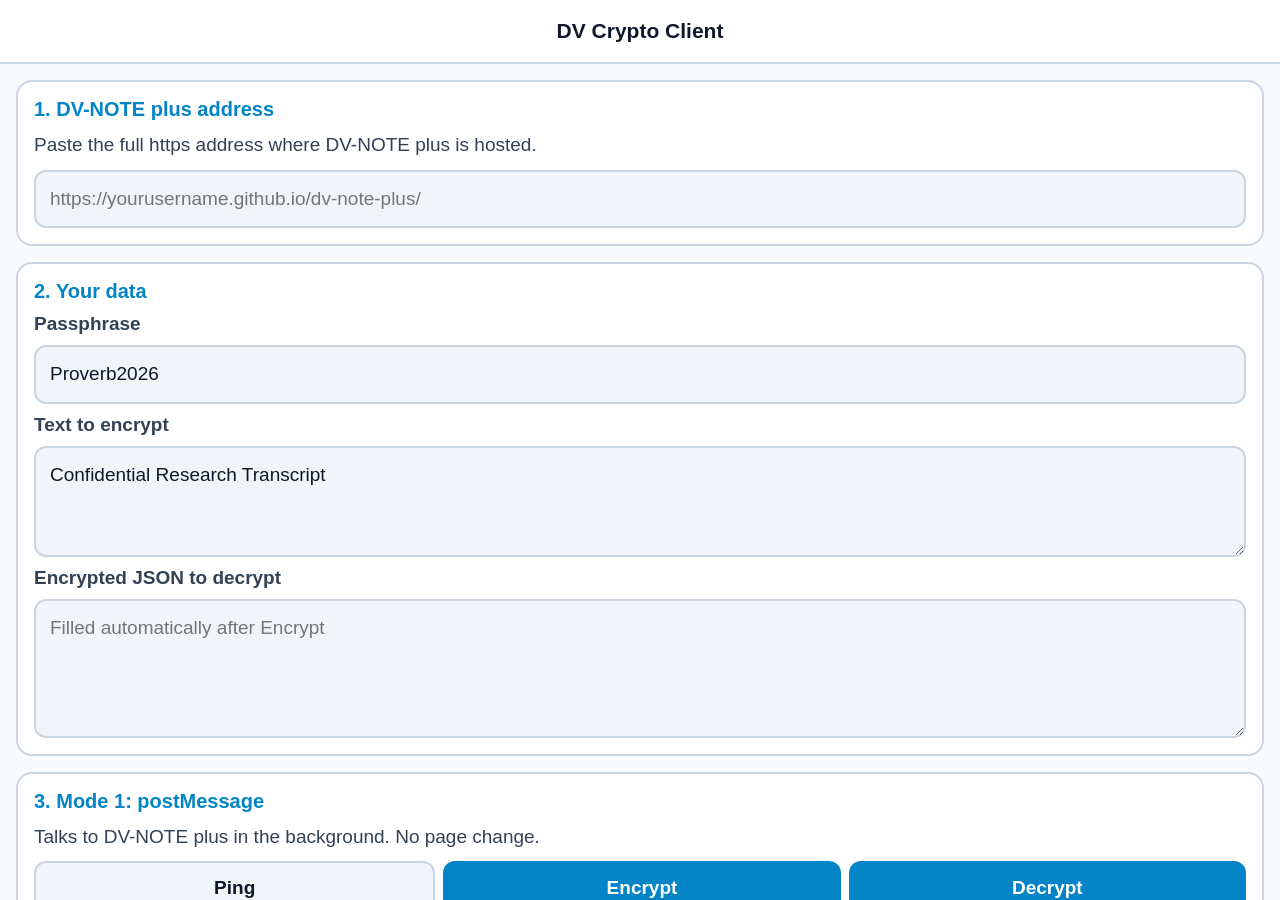
<file: dv-api-client.html>
<!DOCTYPE html>
<html lang="en">
<head>
  <meta charset="UTF-8" />
  <meta name="viewport" content="width=device-width, initial-scale=1.0, viewport-fit=cover" />
  <meta name="theme-color" content="#0284c7" />
  <title>DV Crypto Client</title>
  <style>
    :root {
      --font-size: 19px;
      --bg: #f8fafc; --surface: #ffffff; --alt: #f1f5f9;
      --text: #0f172a; --muted: #334155; --border: #cbd5e1;
      --primary: #0284c7; --primary-hover: #0369a1;
      --danger: #dc2626; --success: #16a34a;
    }
    @media (prefers-color-scheme: dark) {
      :root {
        --bg: #090d16; --surface: #111827; --alt: #1f2937;
        --text: #f9fafb; --muted: #9ca3af; --border: #374151;
        --primary: #38bdf8; --primary-hover: #0ea5e9;
        --danger: #ef4444; --success: #22c55e;
      }
    }
    * {
      box-sizing: border-box; margin: 0; padding: 0;
      font-family: -apple-system, BlinkMacSystemFont, "Segoe UI", Roboto, sans-serif;
      font-size: var(--font-size);
      -webkit-tap-highlight-color: transparent;
    }
    html, body {
      width: 100dvw; height: 100dvh; background: var(--bg); color: var(--text);
      overflow-x: hidden; position: fixed; inset: 0;
    }
    .app-header {
      position: fixed; top: 0; left: 0; width: 100dvw; height: 64px;
      background: var(--surface); border-bottom: 2px solid var(--border);
      display: flex; align-items: center; justify-content: center; z-index: 900;
    }
    .app-header h1 { font-size: calc(var(--font-size) + 2px); font-weight: 900; }
    .viewport {
      position: absolute; top: 64px; bottom: 0; left: 0; right: 0;
      overflow-y: auto; overflow-x: hidden; padding: 16px;
      display: flex; flex-direction: column; gap: 16px;
    }
    .card {
      background: var(--surface); border: 2px solid var(--border); border-radius: 16px;
      padding: 16px; display: flex; flex-direction: column; gap: 10px;
    }
    .card h2 { color: var(--primary); font-size: calc(var(--font-size) + 1px); }
    .hint { color: var(--muted); line-height: 1.5; }
    label { font-weight: 800; color: var(--muted); }
    input, textarea {
      width: 100%; background: var(--alt); border: 2px solid var(--border);
      border-radius: 12px; padding: 14px; color: var(--text); outline: none; line-height: 1.4;
    }
    input:focus, textarea:focus { border-color: var(--primary); }
    .row { display: flex; gap: 8px; }
    .btn {
      flex: 1; border: none; border-radius: 12px; padding: 14px 8px; font-weight: 800;
      background: var(--primary); color: #fff; cursor: pointer;
    }
    .btn:active { background: var(--primary-hover); }
    .btn.alt { background: var(--alt); color: var(--text); border: 2px solid var(--border); }
    .toast-container {
      position: fixed; top: 16px; left: 14px; right: 14px; z-index: 3000;
      display: flex; flex-direction: column; gap: 10px; pointer-events: none;
    }
    .toast {
      pointer-events: auto; background: var(--surface); color: var(--text);
      border: 2px solid var(--border); border-left: 6px solid var(--primary);
      padding: 16px; border-radius: 12px; box-shadow: 0 10px 25px rgba(0,0,0,0.25);
    }
    .toast.danger { border-left-color: var(--danger); }
    .toast.success { border-left-color: var(--success); }
    .spinner-overlay {
      display: none; position: fixed; inset: 0; width: 100dvw; height: 100dvh;
      background: rgba(0,0,0,0.55); z-index: 4000; align-items: center; justify-content: center;
    }
    .spinner-overlay.active { display: flex; }
    .spinner {
      width: 64px; height: 64px; border: 6px solid rgba(255,255,255,0.35);
      border-top-color: var(--primary); border-radius: 50%; animation: spin 0.8s linear infinite;
    }
    @keyframes spin { to { transform: rotate(360deg); } }
  </style>
</head>
<body>
  <aside id="toasts" class="toast-container" aria-live="polite"></aside>
  <div id="spinner" class="spinner-overlay" role="status" aria-label="Processing"><div class="spinner"></div></div>

  <header class="app-header"><h1>DV Crypto Client</h1></header>

  <main class="viewport">
    <section class="card">
      <h2>1. DV-NOTE plus address</h2>
      <p class="hint">Paste the full https address where DV-NOTE plus is hosted.</p>
      <input type="text" id="appUrl" inputmode="url" autocomplete="off" placeholder="https://yourusername.github.io/dv-note-plus/" />
    </section>

    <section class="card">
      <h2>2. Your data</h2>
      <label for="keyIn">Passphrase</label>
      <input type="text" id="keyIn" autocomplete="off" value="Proverb2026" />
      <label for="textIn">Text to encrypt</label>
      <textarea id="textIn" rows="3">Confidential Research Transcript</textarea>
      <label for="payloadIn">Encrypted JSON to decrypt</label>
      <textarea id="payloadIn" rows="4" placeholder="Filled automatically after Encrypt"></textarea>
    </section>

    <section class="card">
      <h2>3. Mode 1: postMessage</h2>
      <p class="hint">Talks to DV-NOTE plus in the background. No page change.</p>
      <div class="row">
        <button class="btn alt" id="pingBtn">Ping</button>
        <button class="btn" id="encBtn">Encrypt</button>
        <button class="btn" id="decBtn">Decrypt</button>
      </div>
    </section>

    <section class="card">
      <h2>4. Mode 2: URL parameters</h2>
      <p class="hint">Opens DV-NOTE plus, which sends the result back here. This page must be hosted on https.</p>
      <div class="row">
        <button class="btn" id="encUrlBtn">Encrypt via URL</button>
        <button class="btn" id="decUrlBtn">Decrypt via URL</button>
      </div>
    </section>

    <section class="card">
      <h2>5. Response</h2>
      <textarea id="outBox" rows="8" readonly placeholder="Responses appear here..."></textarea>
    </section>
  </main>

  <script>
    const $ = (id) => document.getElementById(id);
    const urlIn = $('appUrl'), keyIn = $('keyIn'), textIn = $('textIn'), payloadIn = $('payloadIn'), outBox = $('outBox');

    let frame = null, appOrigin = '', frameKey = '', reqId = 0;
    const pending = {};
    let spinCount = 0;

    function toast(msg, type) {
      const t = document.createElement('div');
      t.className = 'toast ' + (type || '');
      t.textContent = msg;
      $('toasts').appendChild(t);
      setTimeout(() => t.remove(), 3500);
    }

    function spin(on) {
      spinCount = Math.max(0, spinCount + (on ? 1 : -1));
      $('spinner').classList.toggle('active', spinCount > 0);
    }

    function parseUrl() {
      try {
        const u = new URL(urlIn.value.trim());
        return /^https?:$/.test(u.protocol) ? u : null;
      } catch (_) { return null; }
    }

    try { urlIn.value = localStorage.getItem('dvClientUrl') || ''; } catch (_) {}

    function ensureFrame(u) {
      const src = u.origin + u.pathname;
      if (frame && frameKey === src) return Promise.resolve();
      if (frame) frame.remove();
      appOrigin = u.origin;
      frameKey = src;
      return new Promise((resolve, reject) => {
        frame = document.createElement('iframe');
        frame.style.cssText = 'position:absolute;width:0;height:0;border:0;visibility:hidden;';
        const timer = setTimeout(() => reject(new Error('DV-NOTE plus did not load. Check the address.')), 10000);
        frame.onload = () => { clearTimeout(timer); resolve(); };
        frame.src = src;
        document.body.appendChild(frame);
      });
    }

    window.addEventListener('message', (e) => {
      if (e.origin !== appOrigin) return;
      const d = e.data;
      if (!d || d.requestId === undefined) return;
      const p = pending[d.requestId];
      if (!p) return;
      clearTimeout(p.timer);
      delete pending[d.requestId];
      p.resolve(d);
    });

    function show(res) {
      outBox.value = JSON.stringify(res, null, 2);
      toast(res.success ? 'Request completed.' : 'Request failed: ' + (res.error || 'unknown'), res.success ? 'success' : 'danger');
    }

    async function callApi(action) {
      const u = parseUrl();
      if (!u) { toast('Enter the full https:// address of DV-NOTE plus.', 'danger'); return; }
      try { localStorage.setItem('dvClientUrl', u.href); } catch (_) {}

      let payload;
      if (action === 'encrypt') payload = textIn.value;
      if (action === 'decrypt') {
        try { payload = JSON.parse(payloadIn.value); }
        catch (_) { toast('The encrypted JSON box does not contain valid JSON.', 'danger'); return; }
      }

      spin(true);
      try {
        await ensureFrame(u);
        const id = ++reqId;
        const res = await new Promise((resolve, reject) => {
          const timer = setTimeout(() => { delete pending[id]; reject(new Error('No reply from DV-NOTE plus.')); }, 10000);
          pending[id] = { resolve, timer };
          frame.contentWindow.postMessage({ action, payload, key: keyIn.value, requestId: id }, appOrigin);
        });
        if (action === 'encrypt' && res.success) payloadIn.value = JSON.stringify(res.response);
        show(res);
      } catch (err) {
        toast(err.message, 'danger');
      } finally {
        spin(false);
      }
    }

    function viaUrl(action) {
      const u = parseUrl();
      if (!u) { toast('Enter the full https:// address of DV-NOTE plus.', 'danger'); return; }
      if (location.protocol !== 'https:') { toast('Mode 2 needs this page hosted on https so the result can return.', 'danger'); return; }
      try { localStorage.setItem('dvClientUrl', u.href); } catch (_) {}
      const p = new URLSearchParams();
      p.set('api', action);
      p.set('key', keyIn.value);
      if (action === 'encrypt') p.set('text', textIn.value);
      if (action === 'decrypt') p.set('payload', payloadIn.value.trim());
      p.set('callback', location.origin + location.pathname);
      location.href = u.origin + u.pathname + '#' + p.toString();
    }

    $('pingBtn').addEventListener('click', () => callApi('ping'));
    $('encBtn').addEventListener('click', () => callApi('encrypt'));
    $('decBtn').addEventListener('click', () => callApi('decrypt'));
    $('encUrlBtn').addEventListener('click', () => viaUrl('encrypt'));
    $('decUrlBtn').addEventListener('click', () => viaUrl('decrypt'));

    // Result returning from Mode 2
    (function () {
      const h = location.hash.replace(/^#/, '');
      if (h.indexOf('result=') === -1) return;
      try {
        const r = JSON.parse(new URLSearchParams(h).get('result'));
        if (r && r.success && r.action === 'encrypt') payloadIn.value = JSON.stringify(r.response);
        show(r);
      } catch (_) { toast('Could not read the returned result.', 'danger'); }
      history.replaceState(null, '', location.pathname);
    })();
  </script>
</body>
</html>
</file>
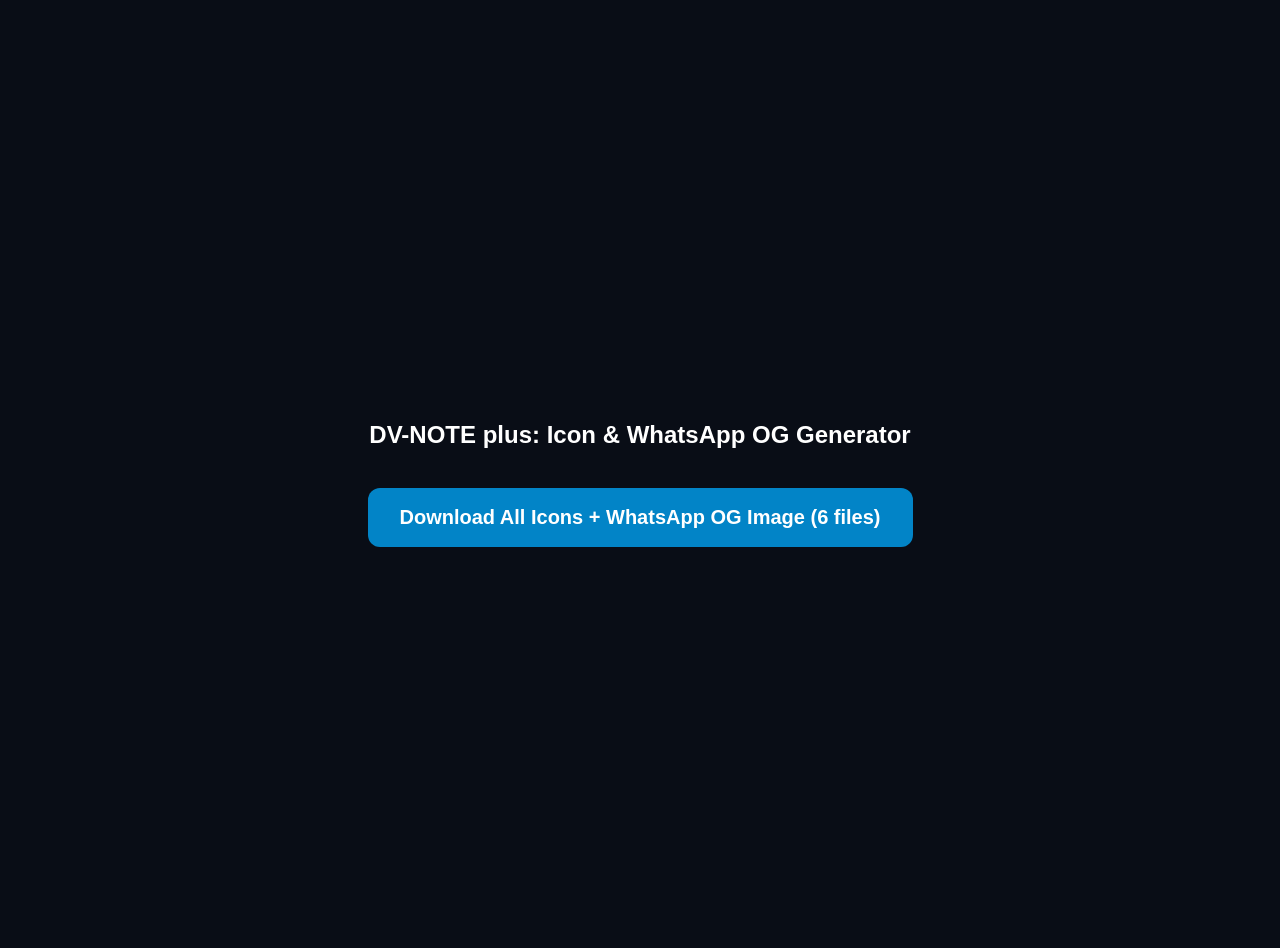
<file: generate-assets.html>
<!DOCTYPE html>
<html lang="en">
<head>
  <meta charset="UTF-8">
  <meta name="viewport" content="width=device-width, initial-scale=1.0">
  <title>DV-NOTE plus Asset Generator</title>
  <style>
    body { font-family: sans-serif; display: flex; flex-direction: column; align-items: center; justify-content: center; min-height: 100vh; gap: 20px; background: #090d16; color: #fff; text-align: center; padding: 16px; }
    button { padding: 18px 32px; font-size: 20px; font-weight: bold; background: #0284c7; color: #fff; border: none; border-radius: 12px; cursor: pointer; }
    button:active { background: #0369a1; }
  </style>
</head>
<body>
  <h2>DV-NOTE plus: Icon &amp; WhatsApp OG Generator</h2>
  <button id="downloadBtn">Download All Icons + WhatsApp OG Image (6 files)</button>

  <script>
    function createIcon(size) {
      const canvas = document.createElement('canvas');
      canvas.width = size;
      canvas.height = size;
      const ctx = canvas.getContext('2d');

      const grad = ctx.createLinearGradient(0, 0, size, size);
      grad.addColorStop(0, '#0284c7');
      grad.addColorStop(1, '#0369a1');
      ctx.fillStyle = grad;

      const radius = size * 0.22;
      ctx.beginPath();
      ctx.moveTo(radius, 0);
      ctx.lineTo(size - radius, 0);
      ctx.quadraticCurveTo(size, 0, size, radius);
      ctx.lineTo(size, size - radius);
      ctx.quadraticCurveTo(size, size, size - radius, size);
      ctx.lineTo(radius, size);
      ctx.quadraticCurveTo(0, size, 0, size - radius);
      ctx.lineTo(0, radius);
      ctx.quadraticCurveTo(0, 0, radius, 0);
      ctx.closePath();
      ctx.fill();

      // Padlock Vector Representation
      ctx.fillStyle = '#ffffff';
      const pad = size * 0.25;
      const w = size - pad * 2;
      const h = size * 0.45;
      const y = size * 0.42;

      // Body
      ctx.fillRect(pad, y, w, h);

      // Shackle
      ctx.strokeStyle = '#ffffff';
      ctx.lineWidth = Math.max(2, size * 0.08);
      ctx.beginPath();
      ctx.arc(size / 2, y, size * 0.18, Math.PI, 0, false);
      ctx.stroke();

      return canvas.toDataURL('image/png');
    }

    function createWhatsAppOG() {
      const canvas = document.createElement('canvas');
      canvas.width = 1200;
      canvas.height = 630;
      const ctx = canvas.getContext('2d');

      ctx.fillStyle = '#090d16';
      ctx.fillRect(0, 0, 1200, 630);

      ctx.strokeStyle = '#0284c7';
      ctx.lineWidth = 8;
      ctx.strokeRect(30, 30, 1140, 570);

      const iconX = 120;
      const iconY = 205;
      const iconSize = 220;

      const grad = ctx.createLinearGradient(iconX, iconY, iconX + iconSize, iconY + iconSize);
      grad.addColorStop(0, '#0284c7');
      grad.addColorStop(1, '#0369a1');
      ctx.fillStyle = grad;

      ctx.beginPath();
      ctx.roundRect(iconX, iconY, iconSize, iconSize, 44);
      ctx.fill();

      // Lock Emblem inside OG
      ctx.fillStyle = '#ffffff';
      ctx.fillRect(iconX + 55, iconY + 95, 110, 80);
      ctx.strokeStyle = '#ffffff';
      ctx.lineWidth = 14;
      ctx.beginPath();
      ctx.arc(iconX + 110, iconY + 95, 42, Math.PI, 0, false);
      ctx.stroke();

      ctx.fillStyle = '#ffffff';
      ctx.font = 'bold 74px -apple-system, sans-serif';
      ctx.fillText('DV-NOTE plus', 390, 290);

      ctx.fillStyle = '#38bdf8';
      ctx.font = 'bold 36px -apple-system, sans-serif';
      ctx.fillText('Sovereign Vault & Two-Way Cryptographic API', 390, 355);

      ctx.fillStyle = '#94a3b8';
      ctx.font = '30px -apple-system, sans-serif';
      ctx.fillText('AES-GCM 256-Bit • Zero Backend • Offline PWA', 390, 415);

      return canvas.toDataURL('image/png');
    }

    function triggerDownload(dataUrl, filename) {
      const a = document.createElement('a');
      a.href = dataUrl;
      a.download = filename;
      document.body.appendChild(a);
      a.click();
      document.body.removeChild(a);
    }

    document.getElementById('downloadBtn').addEventListener('click', () => {
      triggerDownload(createIcon(16), 'icon16.png');
      setTimeout(() => triggerDownload(createIcon(48), 'icon48.png'), 200);
      setTimeout(() => triggerDownload(createIcon(128), 'icon128.png'), 400);
      setTimeout(() => triggerDownload(createIcon(192), 'icon192.png'), 600);
      setTimeout(() => triggerDownload(createIcon(512), 'icon512.png'), 800);
      setTimeout(() => triggerDownload(createWhatsAppOG(), 'og-image.png'), 1000);
    });
  </script>
</body>
</html>
</file>
